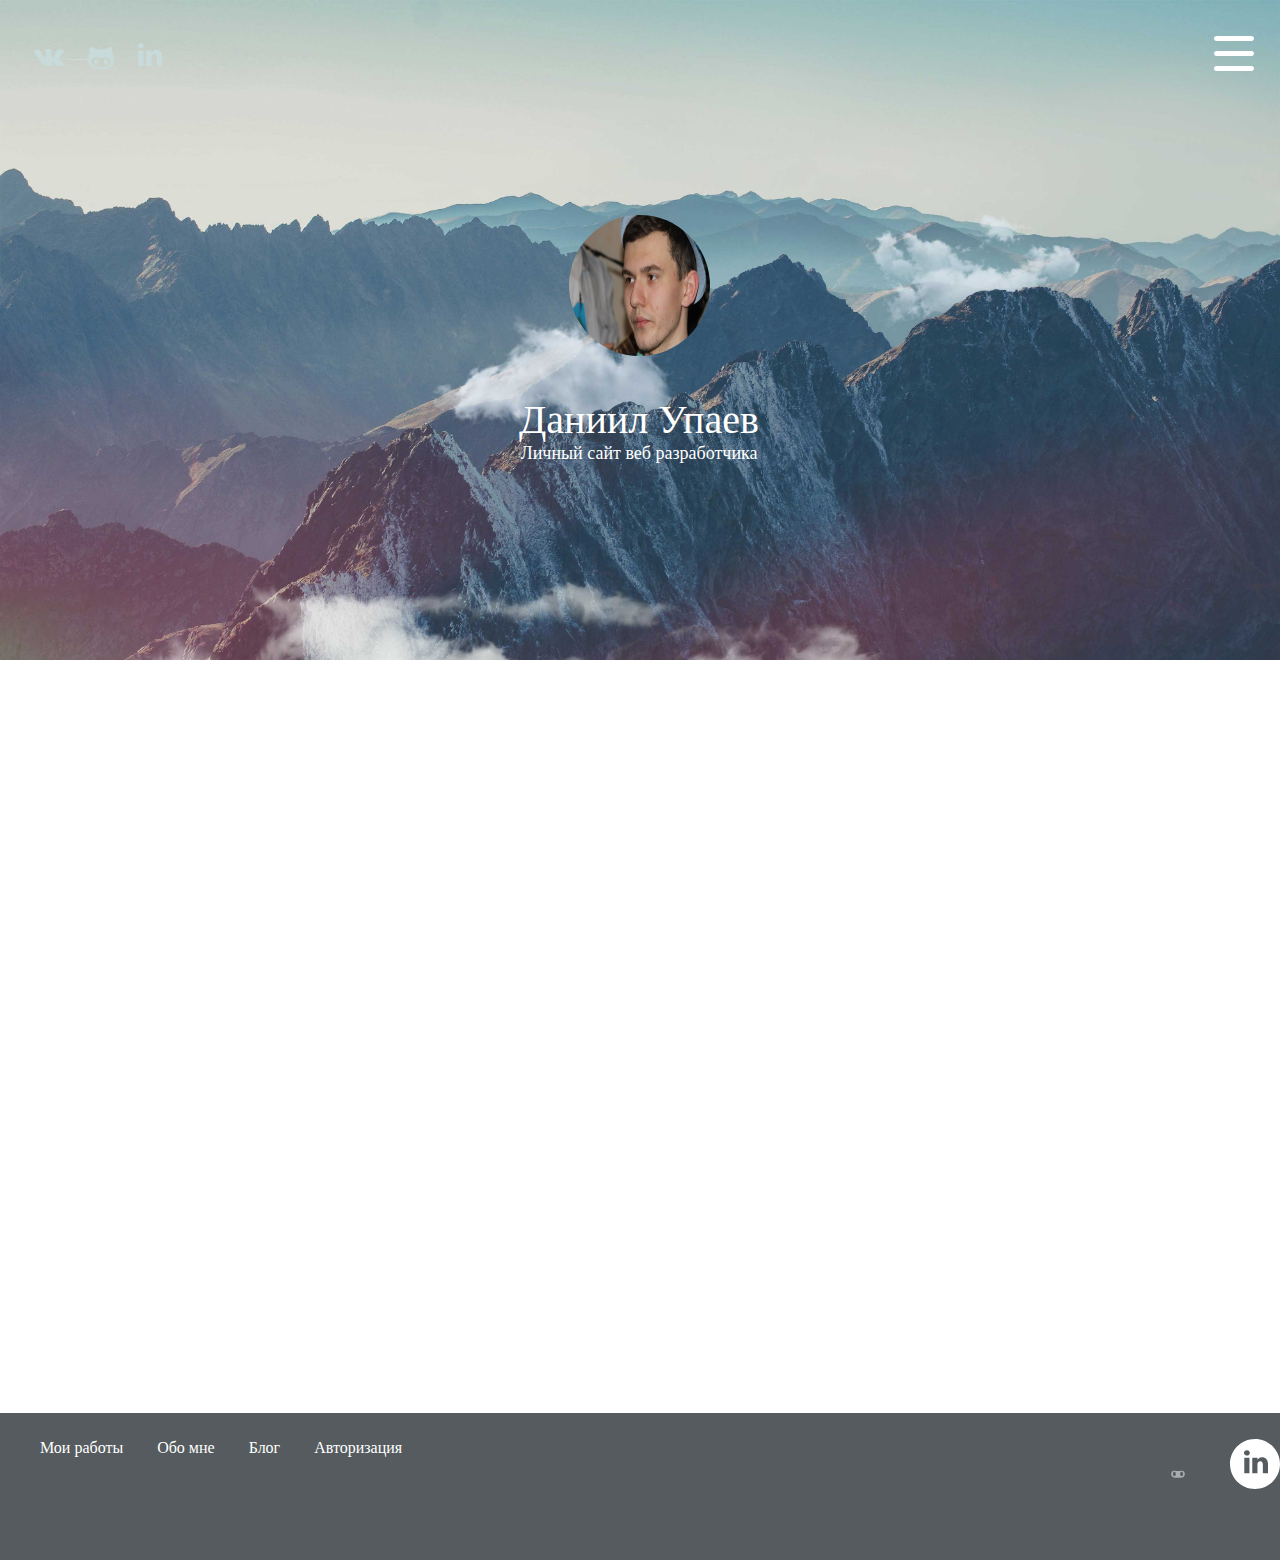
<file: First project/blog.html>
<!DOCTYPE html>
<html>
<head>
	<title></title>
	<meta http-equiv="Content-Type" content="text/html; charset=utf-8">
	<link rel="stylesheet" type="text/css" href="css_blog.css">
</head>
<body>
<header class="header">
    <div class="social_networks">
    	<nav class="networks">
    		<ul class="ul_networks">
    			<a href=""><li class="vk">
    				<svg version="1.1" id="Layer_1" xmlns="http://www.w3.org/2000/svg" xmlns:xlink="http://www.w3.org/1999/xlink" x="0px" y="0px"
	                      width="30.011px" height="17.123px" viewBox="0 0 30.011 17.123" enable-background="new 0 0 30.011 17.123" xml:space="preserve">
                             <g>
	                     <path fill="#c8dad9" d="M27.625,5.832c-3.031,4.031-3.359,3.656-0.859,5.984c2.406,2.234,2.906,3.313,2.984,3.453
		                     c0,0,1,1.75-1.109,1.766l-4,0.063c-0.859,0.172-2-0.609-2-0.609c-1.5-1.031-2.906-3.703-4-3.359c0,0-1.125,0.359-1.094,2.766
		                     c0.016,0.516-0.234,0.797-0.234,0.797s-0.281,0.297-0.828,0.344h-1.797c-3.953,0.25-7.438-3.391-7.438-3.391
		                     S3.437,9.707,0.093,1.848c-0.219-0.516,0.016-0.766,0.016-0.766S0.343,0.785,1,0.785l4.281-0.031
		                     c0.406,0.063,0.688,0.281,0.688,0.281s0.25,0.172,0.375,0.5c0.703,1.75,1.609,3.344,1.609,3.344
		                     c1.563,3.219,2.625,3.766,3.234,3.438c0,0,0.797-0.484,0.625-4.375c-0.063-1.406-0.453-2.047-0.453-2.047
		                     C11,1.41,10.328,1.27,10.031,1.223c-0.234-0.031,0.156-0.594,0.672-0.844c0.766-0.375,2.125-0.391,3.734-0.375
		                     c1.266,0.016,1.625,0.094,2.109,0.203c1.484,0.359,0.984,1.734,0.984,5.047c0,1.063-0.203,2.547,0.563,3.031
		                     c0.328,0.219,1.141,0.031,3.141-3.375c0,0,0.938-1.625,1.672-3.516c0.125-0.344,0.391-0.484,0.391-0.484s0.25-0.141,0.594-0.094
		                     l4.5-0.031c1.359-0.172,1.578,0.453,1.578,0.453C30.203,1.879,29.468,3.379,27.625,5.832z"/>
                             </g>
                             </svg>
    			</li></a>
    			<a href=""><li class="git">
    				<svg version="1.1" id="Layer_1" xmlns="http://www.w3.org/2000/svg" xmlns:xlink="http://www.w3.org/1999/xlink" x="0px" y="0px"
	                         width="26px" height="22px" viewBox="0 0 26 22" enable-background="new 0 0 26 22" xml:space="preserve">
                        <g>
	                        <path fill="#c8dad9" d="M25.047,17.422C22.984,21.594,17.313,22,13.25,22c-4.125,0-10.141-0.359-12.281-4.578
		                        C0.172,15.844,0,13.984,0,12.25c0-2.281,0.625-4.438,2.125-6.188C1.844,5.203,1.703,4.297,1.703,3.406
		                        C1.703,2.234,1.969,1.063,2.5,0c2.469,0,4.047,1.078,5.922,2.547C10,2.172,11.625,2,13.25,2c1.469,0,2.953,0.156,4.375,0.5
		                        C19.484,1.047,21.063,0,23.5,0c0.531,1.063,0.797,2.234,0.797,3.406c0,0.891-0.141,1.781-0.422,2.625
		                        C25.375,7.797,26,9.969,26,12.25C26,13.984,25.828,15.828,25.047,17.422z M18.5,10.5c-1.031,0-2.016,0.188-3.047,0.328
		                        C14.641,10.953,13.828,11,13,11s-1.641-0.047-2.453-0.172C9.531,10.688,8.531,10.5,7.5,10.5c-2.547,0-4,2.109-4,4.5
		                        c0,4.781,4.375,5.516,8.188,5.516h2.625c3.813,0,8.188-0.734,8.188-5.516C22.5,12.609,21.047,10.5,18.5,10.5z M8,18
		                        c-1.406,0-2-1.859-2-3s0.594-3,2-3s2,1.859,2,3S9.406,18,8,18z M18,18c-1.406,0-2-1.859-2-3s0.594-3,2-3s2,1.859,2,3
		                        S19.406,18,18,18z"/>
                        </g>
                        </svg>
    			</li></a>
    			<a href=""><li class="in">
    				<svg version="1.1" id="Layer_1" xmlns="http://www.w3.org/2000/svg" xmlns:xlink="http://www.w3.org/1999/xlink" x="0px" y="0px"
	                  width="24px" height="22.938px" viewBox="0 0 24 22.938" enable-background="new 0 0 24 22.938" xml:space="preserve">
                      <g>
	                 <path fill="#c8dad9" d="M2.875,5.344H2.844C1.109,5.344,0,4.156,0,2.672C0,1.156,1.156,0,2.906,0c1.766,0,2.859,1.156,2.875,2.672
		                 C5.797,4.156,4.672,5.344,2.875,5.344z M5.453,22.938H0.297V7.453h5.156V22.938z M24,22.938h-5.141v-8.281
		                 c0-2.078-0.75-3.5-2.609-3.5c-1.422,0-2.266,0.953-2.641,1.875c-0.125,0.344-0.172,0.797-0.172,1.266v8.641H8.297
		                 c0.063-14.031,0-15.484,0-15.484h5.141v2.25h-0.031c0.672-1.063,1.891-2.609,4.672-2.609c3.391,0,5.922,2.219,5.922,6.969V22.938z"
		                          />
                        </g>
                        </svg>
    			</li></a>
    		</ul>
    	</nav>
    </div>
    <div class="hamburger">
    	<svg version="1.1" id="Layer_1" xmlns="http://www.w3.org/2000/svg" xmlns:xlink="http://www.w3.org/1999/xlink" x="0px" y="0px"
	           width="40px" height="35px" viewBox="0 0 40 35" enable-background="new 0 0 40 35" xml:space="preserve">
          <path fill="#FFFFFF" d="M40,2.5C40,3.881,38.881,5,37.5,5h-35C1.119,5,0,3.881,0,2.5l0,0C0,1.119,1.119,0,2.5,0h35
	          C38.881,0,40,1.119,40,2.5L40,2.5z"/>
          <path fill="#FFFFFF" d="M40,17.5c0,1.381-1.119,2.5-2.5,2.5h-35C1.119,20,0,18.881,0,17.5l0,0C0,16.119,1.119,15,2.5,15h35
	          C38.881,15,40,16.119,40,17.5L40,17.5z"/>
          <path fill="#FFFFFF" d="M40,32.5c0,1.381-1.119,2.5-2.5,2.5h-35C1.119,35,0,33.881,0,32.5l0,0C0,31.119,1.119,30,2.5,30h35
	          C38.881,30,40,31.119,40,32.5L40,32.5z"/>
          </svg>
    </div>
	<div class="header_card">
		<div class="avatar_header"><img src="images/Daniil.jpg" class="photo_header"></div>
		<div class="name_and_info">
		 <p class="name">Даниил Упаев</p>
	     <p class="info">Личный сайт веб разработчика</p>
	    </div>
	</div>
</header>
 <div class="wrapper">
	<div class="empty"></div>
 </div>
<footer class="footer">
	<div class="upper_footer">
		<ul class="left_links">
			<a href=""><li class="my_works_blog">Мои работы</li></a>
			<a href=""><li class="about_me_blog">Обо мне</li></a>
			<a href=""><li class="my_blog">Блог</li></a>
			<a href=""><li class="authorization_blog">Авторизация</li></a>
		</ul>
		<ul class="right_links">
			<a href=""><li>
				<svg version="1.1" id="Layer_1" xmlns="http://www.w3.org/2000/svg" xmlns:xlink="http://www.w3.org/1999/xlink" x="0px" y="0px"
	                  width="36px" height="36px" viewBox="0 0 50 50" enable-background="new 0 0 50 50" xml:space="preserve">
                      <path fill="#555b5e" d="     M25,0C11.193,0,0,11.193,0,25c0,13.807,11.193,25,25,25c13.807,0,25-11.193,25-25C50,11.193,38.807,0,25,0z
	                  M36.76,28.255c2.406,2.234,2.906,3.313,2.984,3.453c0,0,1,1.75-1.109,1.766l-4,0.063c-0.859,0.172-2-0.609-2-0.609
	                 c-1.5-1.031-2.906-3.703-4-3.359c0,0-1.125,0.359-1.094,2.766c0.016,0.516-0.234,0.797-0.234,0.797s-0.281,0.297-0.828,0.344h-1.797
	                 c-3.953,0.25-7.438-3.391-7.438-3.391s-3.813-3.938-7.156-11.797c-0.219-0.516,0.016-0.766,0.016-0.766s0.234-0.297,0.891-0.297
	                 l4.281-0.031c0.406,0.063,0.688,0.281,0.688,0.281s0.25,0.172,0.375,0.5c0.703,1.75,1.609,3.344,1.609,3.344
	                 c1.563,3.219,2.625,3.766,3.234,3.438c0,0,0.797-0.484,0.625-4.375c-0.063-1.406-0.453-2.047-0.453-2.047
	                 c-0.359-0.484-1.031-0.625-1.328-0.672c-0.234-0.031,0.156-0.594,0.672-0.844c0.766-0.375,2.125-0.391,3.734-0.375
	                 c1.266,0.016,1.625,0.094,2.109,0.203c1.484,0.359,0.984,1.734,0.984,5.047c0,1.063-0.203,2.547,0.563,3.031
	                 c0.328,0.219,1.141,0.031,3.141-3.375c0,0,0.938-1.625,1.672-3.516c0.125-0.344,0.391-0.484,0.391-0.484s0.25-0.141,0.594-0.094
	                 l4.5-0.031c1.359-0.172,1.578,0.453,1.578,0.453c0.234,0.641-0.5,2.141-2.344,4.594C34.588,26.302,34.26,25.927,36.76,28.255z"/>
                     </svg>
			</li></a>
			<a href=""><li>
				<svg version="1.1" id="Layer_1" xmlns="http://www.w3.org/2000/svg" xmlns:xlink="http://www.w3.org/1999/xlink" x="0px" y="0px"
 	                width="36px" height="36px" viewBox="0 0 50 50" enable-background="new 0 0 50 50" xml:space="preserve"> 
                      <g>
 	                      <path fill="#aaadaf" d="M30.5,24.5c-1.031,0-2.016,0.188-3.047,0.328C26.641,24.953,25.828,25,25,25s-1.641-0.047-2.453-0.172
 	                      	C21.531,24.688,20.531,24.5,19.5,24.5c-2.547,0-4,2.109-4,4.5c0,4.781,4.375,5.516,8.188,5.516h2.625
		           c3.813,0,8.188-0.734,8.188-5.516C34.5,26.609,33.047,24.5,30.5,24.5z M20,32c-1.406,0-2-1.859-2-3s0.594-3,2-3s2,1.859,2,3
 	               	S21.406,32,20,32z M30,32c-1.406,0-2-1.859-2-3s0.594-3,2-3s2,1.859,2,3S31.406,32,30,32z"/>
	               <pat       h fill="#555b5e" d="M25,0C11.192,0,0,11.193,0,25s11.192,25,25,25s25-11.193,25-25S38.808,0,25,0z M37.047,31.422
		             C34.984,35.594,29.313,36,25.25,36c-4.125,0-10.141-0.359-12.281-4.578C12.172,29.844,12,27.984,12,26.25
		             c0-2.281,0.625-4.438,2.125-6.188c-0.281-0.859-0.422-1.766-0.422-2.656c0-1.172,0.266-2.344,0.797-3.406
		             c2.469,0,4.047,1.078,5.922,2.547C22,16.172,23.625,16,25.25,16c1.469,0,2.953,0.156,4.375,0.5c1.859-1.453,3.438-2.5,5.875-2.5
		             c0.531,1.063,0.797,2.234,0.797,3.406c0,0.891-0.141,1.781-0.422,2.625C37.375,21.797,38,23.969,38,26.25
		             C38,27.984,37.828,29.828,37.047,31.422z"/>
                        </g>
                        </svg>
			</li></a>
			<a href=""><li>
				<svg version="1.1" id="Layer_1" xmlns="http://www.w3.org/2000/svg" xmlns:xlink="http://www.w3.org/1999/xlink" x="0px" y="0px"
	                   width="50px" height="50px" viewBox="0 0 50 50" enable-background="new 0 0 50 50" xml:space="preserve">
                  <path fill="#FFFFFF" d="M25,0C11.192,0,0,11.193,0,25s11.192,25,25,25s25-11.193,25-25S38.808,0,25,0z M19.453,34.136h-5.156V18.651
	                  h5.156V34.136z M16.875,16.542h-0.031c-1.734,0-2.844-1.188-2.844-2.672c0-1.516,1.156-2.672,2.906-2.672
	                  c1.766,0,2.859,1.156,2.875,2.672C19.797,15.354,18.672,16.542,16.875,16.542z M38,34.136h-5.141v-8.281c0-2.078-0.75-3.5-2.609-3.5
	                  c-1.422,0-2.266,0.953-2.641,1.875c-0.125,0.344-0.172,0.797-0.172,1.266v8.641h-5.141c0.063-14.031,0-15.484,0-15.484h5.141v2.204
	                  c0.678-1.061,1.898-2.563,4.641-2.563c3.391,0,5.922,2.219,5.922,6.969V34.136z"/>
                  </svg>
			</li></a>
		</ul>
	</div>
    <div class="lower_footer"></div>
</footer>
</body>
</html>
</file>
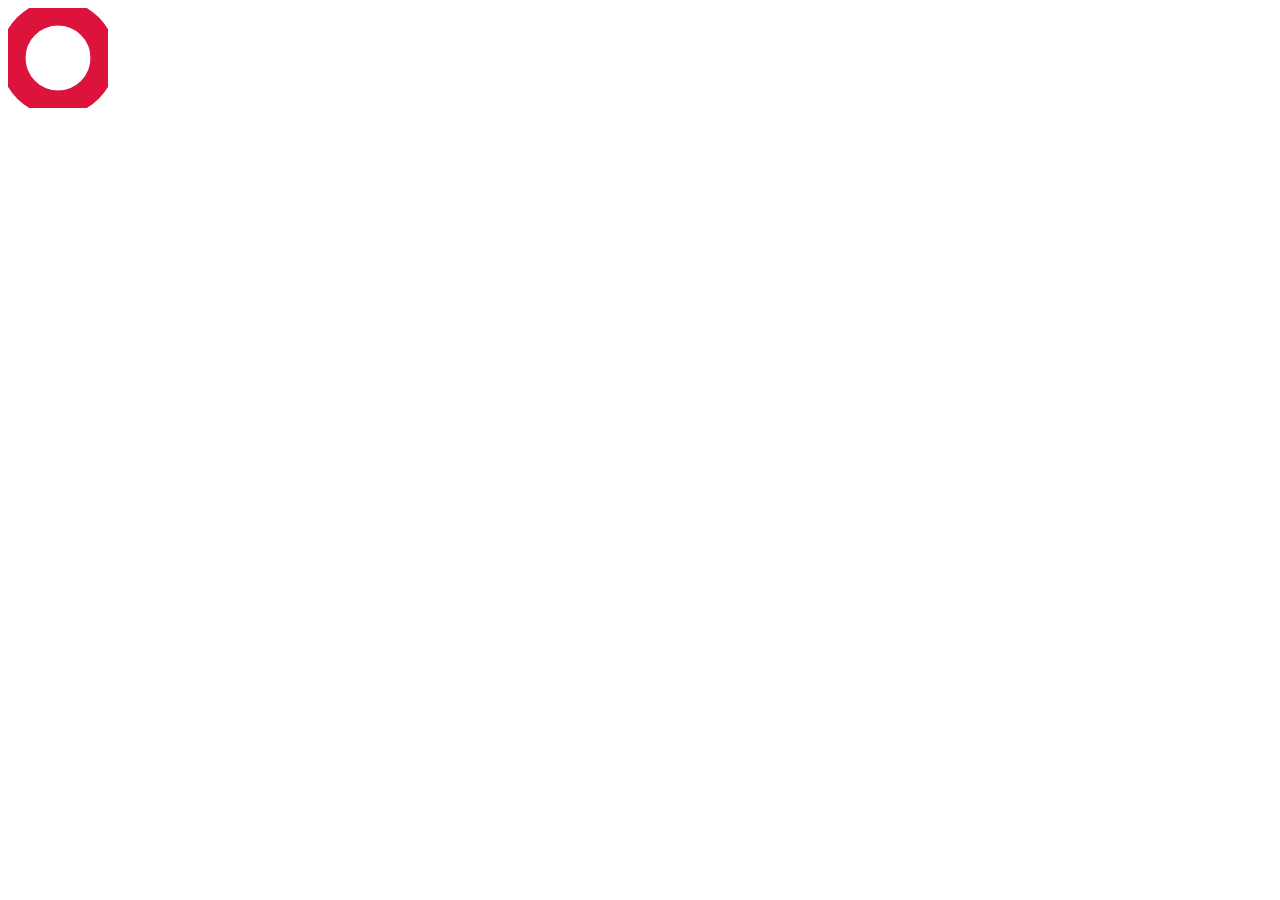
<file: First project/About me/1.html>
<!DOCTYPE html>
<head>
 <meta charset="UTF-8">
 <title>Document</title>
 <style>
 .g-circles {
 fill: none;
 stroke-width: 25;
 }
 .sector {
 stroke-dasharray: 722;
 stroke-dashoffset: 361;
 transition: all 1s;
 }
 </style>
</head>
<body>
<svg width="100" height="100" class="g-circles">
 <circle r="45" cx="50" cy="50" stroke="#ccc" 
fill="none" />
 <circle r="45" cx="50" cy="50" stroke="crimson" 
class="sector" />
</svg>
</body>
</html>
</file>
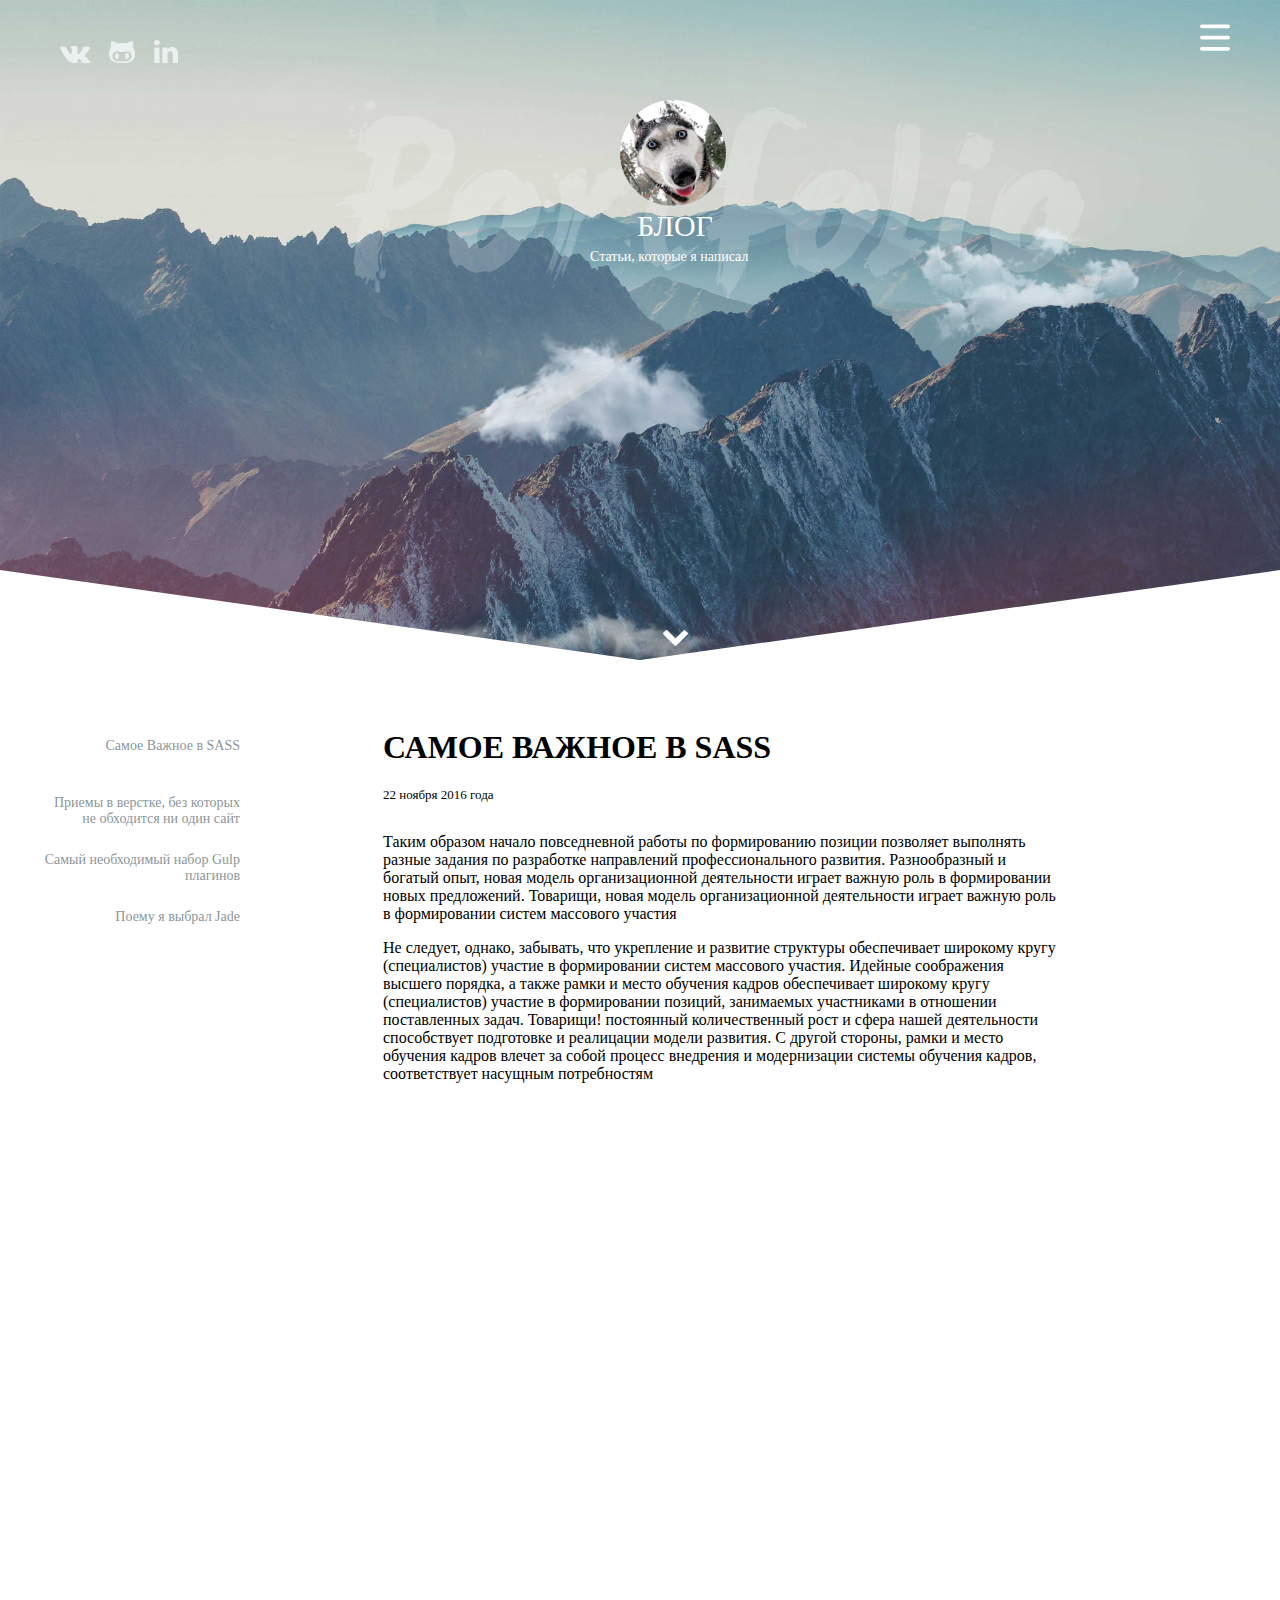
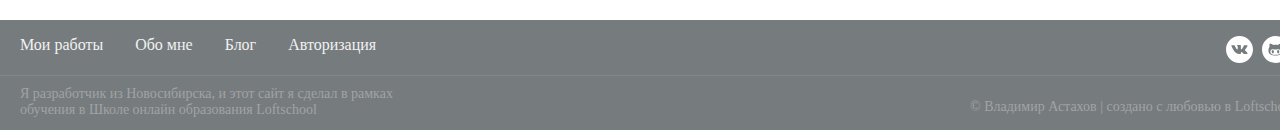
<file: First project/Blog/blog.html>
<!DOCTYPE html>
<html>
<head>
	<title></title>
	<meta http-equiv="Content-Type" content="text/html; charset=utf-8">
	<link rel="stylesheet" type="text/css" href="css.css">
	<link rel="stylesheet" type="text/css" href="header_css.css">
	<link rel="stylesheet" type="text/css" href="blog.css">
</head>
<body>
<header class="header">
<div class="portfolio"><img src="header.svg"></div>
      <div class="social_networks">
	  <ul class="networks">
		<a href=""><li class="vk">
			<svg version="1.1" id="Layer_1" xmlns="http://www.w3.org/2000/svg" xmlns:xlink="http://www.w3.org/1999/xlink" x="0px" y="0px"
	           width="30.011px" height="17.123px" viewBox="0 0 30.011 17.123" enable-background="new 0 0 30.011 17.123" xml:space="preserve">
               <g>
	           <path fill="#eaf1f0" d="M27.625,5.832c-3.031,4.031-3.359,3.656-0.859,5.984c2.406,2.234,2.906,3.313,2.984,3.453
		        c0,0,1,1.75-1.109,1.766l-4,0.063c-0.859,0.172-2-0.609-2-0.609c-1.5-1.031-2.906-3.703-4-3.359c0,0-1.125,0.359-1.094,2.766
		        c0.016,0.516-0.234,0.797-0.234,0.797s-0.281,0.297-0.828,0.344h-1.797c-3.953,0.25-7.438-3.391-7.438-3.391
		        S3.437,9.707,0.093,1.848c-0.219-0.516,0.016-0.766,0.016-0.766S0.343,0.785,1,0.785l4.281-0.031
		        c0.406,0.063,0.688,0.281,0.688,0.281s0.25,0.172,0.375,0.5c0.703,1.75,1.609,3.344,1.609,3.344
		        c1.563,3.219,2.625,3.766,3.234,3.438c0,0,0.797-0.484,0.625-4.375c-0.063-1.406-0.453-2.047-0.453-2.047
		        C11,1.41,10.328,1.27,10.031,1.223c-0.234-0.031,0.156-0.594,0.672-0.844c0.766-0.375,2.125-0.391,3.734-0.375
		        c1.266,0.016,1.625,0.094,2.109,0.203c1.484,0.359,0.984,1.734,0.984,5.047c0,1.063-0.203,2.547,0.563,3.031
		        c0.328,0.219,1.141,0.031,3.141-3.375c0,0,0.938-1.625,1.672-3.516c0.125-0.344,0.391-0.484,0.391-0.484s0.25-0.141,0.594-0.094
		        l4.5-0.031c1.359-0.172,1.578,0.453,1.578,0.453C30.203,1.879,29.468,3.379,27.625,5.832z"/>
                </g>
            </svg>
		   </li></a>
		   <a href=""><li class="git">
			     <svg version="1.1" id="Layer_1" xmlns="http://www.w3.org/2000/svg" xmlns:xlink="http://www.w3.org/1999/xlink" x="0px" y="0px"
	             width="26px" height="22px" viewBox="0 0 26 22" enable-background="new 0 0 26 22" xml:space="preserve">
                 <g>
	                      <path fill="#eaf1f0" d="M25.047,17.422C22.984,21.594,17.313,22,13.25,22c-4.125,0-10.141-0.359-12.281-4.578
		         C0.172,15.844,0,13.984,0,12.25c0-2.281,0.625-4.438,2.125-6.188C1.844,5.203,1.703,4.297,1.703,3.406
		         C1.703,2.234,1.969,1.063,2.5,0c2.469,0,4.047,1.078,5.922,2.547C10,2.172,11.625,2,13.25,2c1.469,0,2.953,0.156,4.375,0.5
		         C19.484,1.047,21.063,0,23.5,0c0.531,1.063,0.797,2.234,0.797,3.406c0,0.891-0.141,1.781-0.422,2.625
		         C25.375,7.797,26,9.969,26,12.25C26,13.984,25.828,15.828,25.047,17.422z M18.5,10.5c-1.031,0-2.016,0.188-3.047,0.328
		         C14.641,10.953,13.828,11,13,11s-1.641-0.047-2.453-0.172C9.531,10.688,8.531,10.5,7.5,10.5c-2.547,0-4,2.109-4,4.5
		         c0,4.781,4.375,5.516,8.188,5.516h2.625c3.813,0,8.188-0.734,8.188-5.516C22.5,12.609,21.047,10.5,18.5,10.5z M8,18
		         c-1.406,0-2-1.859-2-3s0.594-3,2-3s2,1.859,2,3S9.406,18,8,18z M18,18c-1.406,0-2-1.859-2-3s0.594-3,2-3s2,1.859,2,3
		         S19.406,18,18,18z"/>
                 </g>
                 </svg>
		   </li></a>
		   <a href=""><li class="in">
			<svg version="1.1" id="Layer_1" xmlns="http://www.w3.org/2000/svg" xmlns:xlink="http://www.w3.org/1999/xlink" x="0px" y="0px"
	      width="24px" height="22.938px" viewBox="0 0 24 22.938" enable-background="new 0 0 24 22.938" xml:space="preserve">
          <g>
	      <path fill="#eaf1f0" d="M2.875,5.344H2.844C1.109,5.344,0,4.156,0,2.672C0,1.156,1.156,0,2.906,0c1.766,0,2.859,1.156,2.875,2.672
		       C5.797,4.156,4.672,5.344,2.875,5.344z M5.453,22.938H0.297V7.453h5.156V22.938z M24,22.938h-5.141v-8.281
		       c0-2.078-0.75-3.5-2.609-3.5c-1.422,0-2.266,0.953-2.641,1.875c-0.125,0.344-0.172,0.797-0.172,1.266v8.641H8.297
		       c0.063-14.031,0-15.484,0-15.484h5.141v2.25h-0.031c0.672-1.063,1.891-2.609,4.672-2.609c3.391,0,5.922,2.219,5.922,6.969V22.938z"
		 />
         </g>
             </svg>
		</li></a>
	  </ul>
      </div>
      <div class="hamburger">
	  <a href=""><svg version="1.1" id="Layer_1" xmlns="http://www.w3.org/2000/svg" xmlns:xlink="http://www.w3.org/1999/xlink" x="0px" y="0px"
	   width="30px" height="35px" viewBox="0 0 40 35" enable-background="new 0 0 40 35" xml:space="preserve">
     <path fill="#FFFFFF" d="M40,2.5C40,3.881,38.881,5,37.5,5h-35C1.119,5,0,3.881,0,2.5l0,0C0,1.119,1.119,0,2.5,0h35
	  C38.881,0,40,1.119,40,2.5L40,2.5z"/>
      <path fill="#FFFFFF" d="M40,17.5c0,1.381-1.119,2.5-2.5,2.5h-35C1.119,20,0,18.881,0,17.5l0,0C0,16.119,1.119,15,2.5,15h35
	  C38.881,15,40,16.119,40,17.5L40,17.5z"/>
       <path fill="#FFFFFF" d="M40,32.5c0,1.381-1.119,2.5-2.5,2.5h-35C1.119,35,0,33.881,0,32.5l0,0C0,31.119,1.119,30,2.5,30h35
	  C38.881,30,40,31.119,40,32.5L40,32.5z"/>
       </svg></a>
       </div>
	  <div class="card">
		<div class="avatar"><img class="photo" src="dog.jpg"></div>
		<div class="blog_header">БЛОГ</div>
		<div class="description">Статьи, которые я написал</div>
	    </div>
	    <div class="svg_left">
		<svg style="width: 675px;">
         <polygon points="0,55 0,150 675,150" fill="#FFFFFF"/>
        </svg>
	   </div>
	   <div class="svg_right">
		<svg style="width: 675px;">
         <polygon points="0,150 675,55 675,150" fill="#FFFFFF"/>
        </svg>
	  </div>
	  <div class="arrow_down"><a href="#top"><img src="arrow_down.svg"></a></div>
</header>
<div class="empty_line"></div>
<a name="top"></a>
<div class="content">
	<ul class="menu">
		<a href=""><li class="">Самое Важное в SASS</li></a>
		<a href=""><li class="">Приемы в верстке, без которых не обходится ни один сайт</li></a>
		<a href=""><li class=""> Самый необходимый набор Gulp плагинов</li></a>
		<a href=""><li class="">Поему я выбрал Jade</li></a>
	</ul>
	<div class="article">
		<h1 class="title">САМОЕ ВАЖНОЕ В SASS</h1>
		<div class="datum">22 ноября 2016 года</div>
		<p>Таким образом начало повседневной работы по формированию позиции позволяет выполнять разные задания по разработке направлений
		профессионального развития. Разнообразный и богатый опыт, новая модель организационной деятельности играет важную роль в формировании
		новых предложений. Товарищи, новая модель организационной деятельности играет важную роль в формировании систем массового участия</p>
		<p>Не следует, однако, забывать, что укрепление и развитие структуры обеспечивает широкому кругу (специалистов) участие в формировании систем массового участия. Идейные соображения высшего порядка, а также рамки и место обучения кадров обеспечивает широкому кругу (специалистов) участие в формировании позиций, занимаемых участниками в отношении поставленных задач. Товарищи! постоянный количественный рост и сфера нашей деятельности способствует подготовке и реалицации модели развития. С другой стороны, рамки и место обучения кадров влечет за собой процесс внедрения и модернизации системы обучения кадров, соответствует насущным потребностям</p>
	</div>
</div>
<div class="empty"></div>
<footer class="footer">
	<div class="upper_footer">
		<ul class="left_links">
			<a href=""><li class="works">Мои работы</li></a>
			<a href=""><li class="about_me">Обо мне</li></a>
			<a href=""><li class="blog">Блог</li></a>
			<a href=""><li class="authorization">Авторизация</li></a>
		</ul>
		<ul class="right_links">
			<a href=""><li class=""><img src="vk_round.svg"></li></a>
			<a href=""><li class=""><img src="github_round.svg"></li></a>
			<a href=""><li class=""><img src="in_round.svg"></li></a>
		</ul>
	</div>
	<div class="lower_footer">
		<div class="lower_text">Я разработчик из Новосибирска, и этот сайт я сделал в рамках 
		обучения в Школе онлайн образования Loftschool</div>
		<div class="lower_copyright">&copy; Владимир Астахов | создано с любовью в Loftschool | 2016</div>
	</div>
</footer>
</body>
</html>
</file>
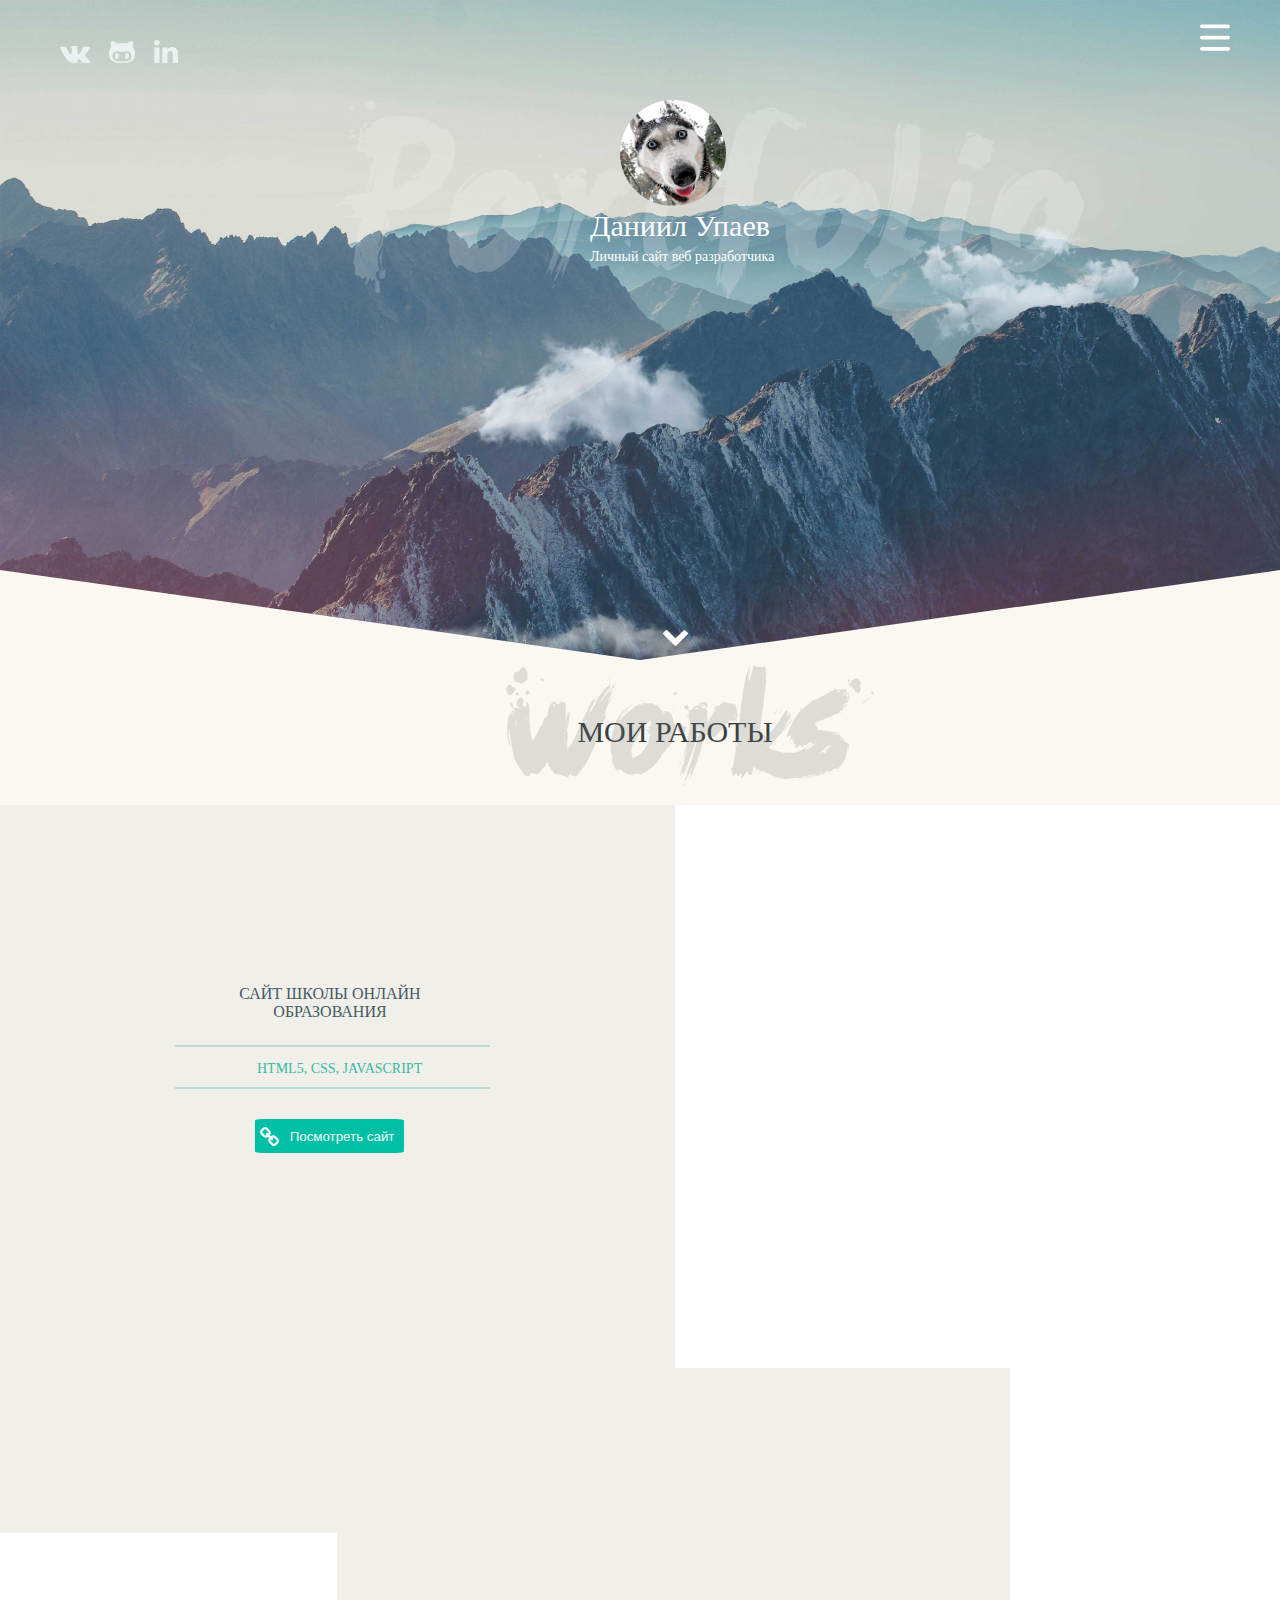
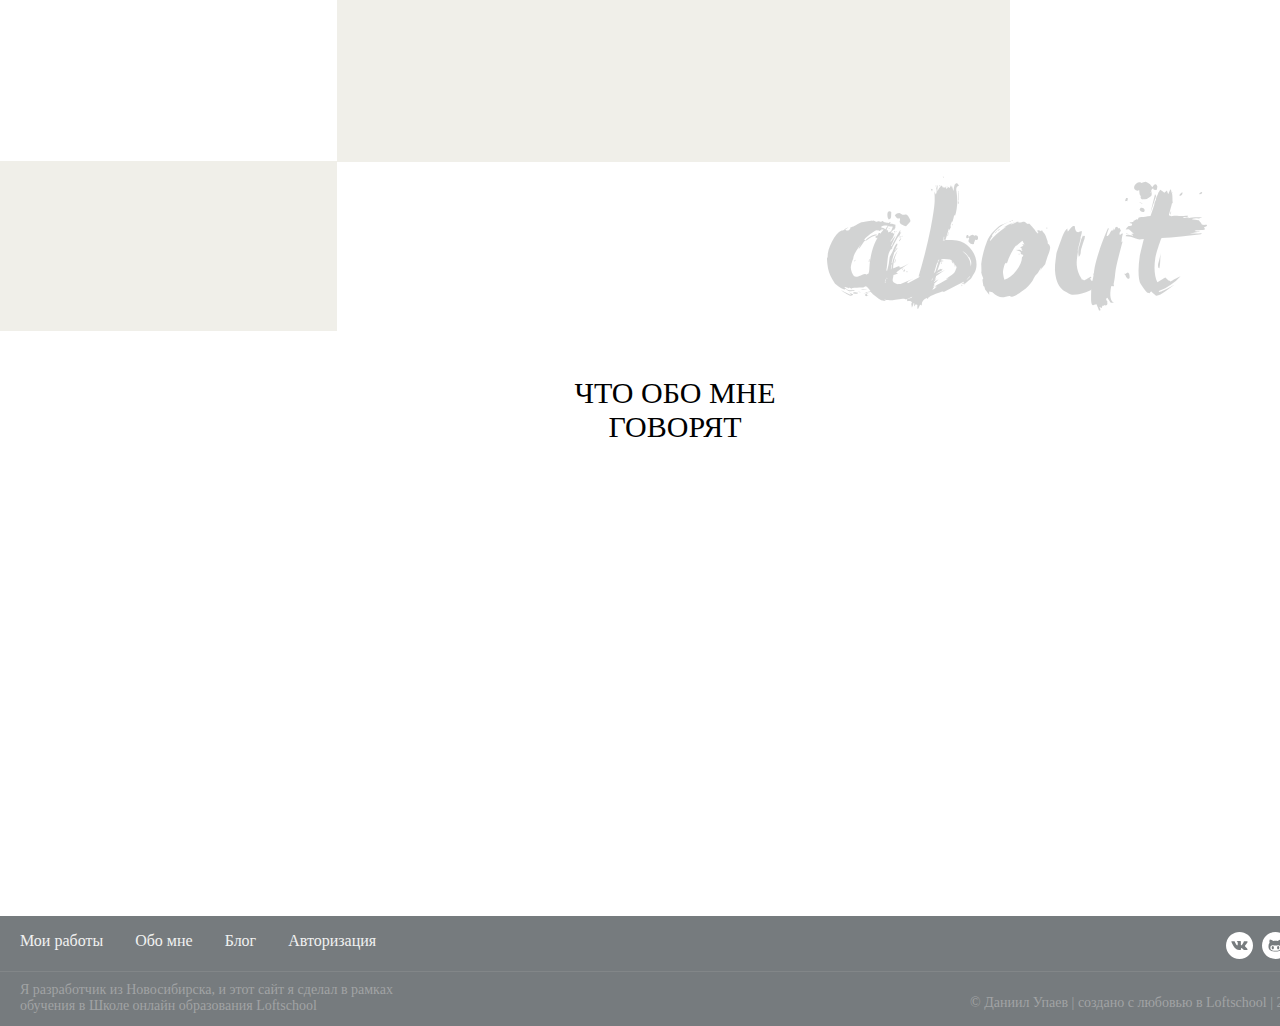
<file: First project/Works/works.html>
<!DOCTYPE html>
<html>
<head>
	<title></title>
	<meta http-equiv="Content-Type" content="text/html; charset=utf-8">
	<link rel="stylesheet" type="text/css" href="css.css">
	<link rel="stylesheet" type="text/css" href="header_css.css">
	<link rel="stylesheet" type="text/css" href="works.css">
</head>
<body>
<header class="header">
<div class="portfolio"><img src="header.svg"></div>
      <div class="social_networks">
	  <ul class="networks">
		<a href=""><li class="vk">
			<svg version="1.1" id="Layer_1" xmlns="http://www.w3.org/2000/svg" xmlns:xlink="http://www.w3.org/1999/xlink" x="0px" y="0px"
	           width="30.011px" height="17.123px" viewBox="0 0 30.011 17.123" enable-background="new 0 0 30.011 17.123" xml:space="preserve">
               <g>
	           <path fill="#eaf1f0" d="M27.625,5.832c-3.031,4.031-3.359,3.656-0.859,5.984c2.406,2.234,2.906,3.313,2.984,3.453
		        c0,0,1,1.75-1.109,1.766l-4,0.063c-0.859,0.172-2-0.609-2-0.609c-1.5-1.031-2.906-3.703-4-3.359c0,0-1.125,0.359-1.094,2.766
		        c0.016,0.516-0.234,0.797-0.234,0.797s-0.281,0.297-0.828,0.344h-1.797c-3.953,0.25-7.438-3.391-7.438-3.391
		        S3.437,9.707,0.093,1.848c-0.219-0.516,0.016-0.766,0.016-0.766S0.343,0.785,1,0.785l4.281-0.031
		        c0.406,0.063,0.688,0.281,0.688,0.281s0.25,0.172,0.375,0.5c0.703,1.75,1.609,3.344,1.609,3.344
		        c1.563,3.219,2.625,3.766,3.234,3.438c0,0,0.797-0.484,0.625-4.375c-0.063-1.406-0.453-2.047-0.453-2.047
		        C11,1.41,10.328,1.27,10.031,1.223c-0.234-0.031,0.156-0.594,0.672-0.844c0.766-0.375,2.125-0.391,3.734-0.375
		        c1.266,0.016,1.625,0.094,2.109,0.203c1.484,0.359,0.984,1.734,0.984,5.047c0,1.063-0.203,2.547,0.563,3.031
		        c0.328,0.219,1.141,0.031,3.141-3.375c0,0,0.938-1.625,1.672-3.516c0.125-0.344,0.391-0.484,0.391-0.484s0.25-0.141,0.594-0.094
		        l4.5-0.031c1.359-0.172,1.578,0.453,1.578,0.453C30.203,1.879,29.468,3.379,27.625,5.832z"/>
                </g>
            </svg>
		   </li></a>
		   <a href=""><li class="git">
			     <svg version="1.1" id="Layer_1" xmlns="http://www.w3.org/2000/svg" xmlns:xlink="http://www.w3.org/1999/xlink" x="0px" y="0px"
	             width="26px" height="22px" viewBox="0 0 26 22" enable-background="new 0 0 26 22" xml:space="preserve">
                 <g>
	                      <path fill="#eaf1f0" d="M25.047,17.422C22.984,21.594,17.313,22,13.25,22c-4.125,0-10.141-0.359-12.281-4.578
		         C0.172,15.844,0,13.984,0,12.25c0-2.281,0.625-4.438,2.125-6.188C1.844,5.203,1.703,4.297,1.703,3.406
		         C1.703,2.234,1.969,1.063,2.5,0c2.469,0,4.047,1.078,5.922,2.547C10,2.172,11.625,2,13.25,2c1.469,0,2.953,0.156,4.375,0.5
		         C19.484,1.047,21.063,0,23.5,0c0.531,1.063,0.797,2.234,0.797,3.406c0,0.891-0.141,1.781-0.422,2.625
		         C25.375,7.797,26,9.969,26,12.25C26,13.984,25.828,15.828,25.047,17.422z M18.5,10.5c-1.031,0-2.016,0.188-3.047,0.328
		         C14.641,10.953,13.828,11,13,11s-1.641-0.047-2.453-0.172C9.531,10.688,8.531,10.5,7.5,10.5c-2.547,0-4,2.109-4,4.5
		         c0,4.781,4.375,5.516,8.188,5.516h2.625c3.813,0,8.188-0.734,8.188-5.516C22.5,12.609,21.047,10.5,18.5,10.5z M8,18
		         c-1.406,0-2-1.859-2-3s0.594-3,2-3s2,1.859,2,3S9.406,18,8,18z M18,18c-1.406,0-2-1.859-2-3s0.594-3,2-3s2,1.859,2,3
		         S19.406,18,18,18z"/>
                 </g>
                 </svg>
		   </li></a>
		   <a href=""><li class="in">
			<svg version="1.1" id="Layer_1" xmlns="http://www.w3.org/2000/svg" xmlns:xlink="http://www.w3.org/1999/xlink" x="0px" y="0px"
	      width="24px" height="22.938px" viewBox="0 0 24 22.938" enable-background="new 0 0 24 22.938" xml:space="preserve">
          <g>
	      <path fill="#eaf1f0" d="M2.875,5.344H2.844C1.109,5.344,0,4.156,0,2.672C0,1.156,1.156,0,2.906,0c1.766,0,2.859,1.156,2.875,2.672
		       C5.797,4.156,4.672,5.344,2.875,5.344z M5.453,22.938H0.297V7.453h5.156V22.938z M24,22.938h-5.141v-8.281
		       c0-2.078-0.75-3.5-2.609-3.5c-1.422,0-2.266,0.953-2.641,1.875c-0.125,0.344-0.172,0.797-0.172,1.266v8.641H8.297
		       c0.063-14.031,0-15.484,0-15.484h5.141v2.25h-0.031c0.672-1.063,1.891-2.609,4.672-2.609c3.391,0,5.922,2.219,5.922,6.969V22.938z"
		 />
         </g>
             </svg>
		</li></a>
	  </ul>
      </div>
      <div class="hamburger">
	  <a href=""><svg version="1.1" id="Layer_1" xmlns="http://www.w3.org/2000/svg" xmlns:xlink="http://www.w3.org/1999/xlink" x="0px" y="0px"
	   width="30px" height="35px" viewBox="0 0 40 35" enable-background="new 0 0 40 35" xml:space="preserve">
     <path fill="#FFFFFF" d="M40,2.5C40,3.881,38.881,5,37.5,5h-35C1.119,5,0,3.881,0,2.5l0,0C0,1.119,1.119,0,2.5,0h35
	  C38.881,0,40,1.119,40,2.5L40,2.5z"/>
      <path fill="#FFFFFF" d="M40,17.5c0,1.381-1.119,2.5-2.5,2.5h-35C1.119,20,0,18.881,0,17.5l0,0C0,16.119,1.119,15,2.5,15h35
	  C38.881,15,40,16.119,40,17.5L40,17.5z"/>
       <path fill="#FFFFFF" d="M40,32.5c0,1.381-1.119,2.5-2.5,2.5h-35C1.119,35,0,33.881,0,32.5l0,0C0,31.119,1.119,30,2.5,30h35
	  C38.881,30,40,31.119,40,32.5L40,32.5z"/>
       </svg></a>
       </div>
	  <div class="card">
		<div class="avatar"><img class="photo" src="dog.jpg"></div>
		<div class="blog_header">Даниил Упаев</div>
		<div class="description">Личный сайт веб разработчика</div>
	    </div>
	    <div class="svg_left">
		<svg style="width: 675px;">
         <polygon points="0,55 0,150 675,150" fill="#faf8f0"/>
        </svg>
	   </div>
	   <div class="svg_right">
		<svg style="width: 675px;">
         <polygon points="0,150 675,55 675,150" fill="#faf8f0"/>
        </svg>
	  </div>
	  <div class="arrow_down"><a href="#top"><img src="arrow_down.svg"></a></div>
</header>
<a name="top"></a>
<div class="work_header"><img src="works_header.svg"></div>
<div class="my_works">МОИ РАБОТЫ</div>
<div class="left_container">
	<div class="container">
	<div class="web-page">САЙТ ШКОЛЫ ОНЛАЙН ОБРАЗОВАНИЯ</div>
	<div class="technologies"><span class="technologies_text">HTML5, CSS, JAVASCRIPT</span></div>
		<button class="button"><img src="link.svg" class="link"><span>Посмотреть сайт</span></button>
	</div>
</div>
<div class="right_container"></div>
<div class="slider slider_1"></div>
<div class="slider slider_2"></div>
<div class="about_me">
	<div class="about"><img src="about_header.svg"><span>ЧТО ОБО МНЕ ГОВОРЯТ</span></div>
</div>
<footer class="footer">
	<div class="upper_footer">
		<ul class="left_links">
			<a href=""><li class="works">Мои работы</li></a>
			<a href=""><li class="about_me">Обо мне</li></a>
			<a href=""><li class="blog">Блог</li></a>
			<a href=""><li class="authorization">Авторизация</li></a>
		</ul>
		<ul class="right_links">
			<a href=""><li class=""><img src="vk_round.svg"></li></a>
			<a href=""><li class=""><img src="github_round.svg"></li></a>
			<a href=""><li class=""><img src="in_round.svg"></li></a>
		</ul>
	</div>
	<div class="lower_footer">
		<div class="lower_text">Я разработчик из Новосибирска, и этот сайт я сделал в рамках 
		обучения в Школе онлайн образования Loftschool</div>
		<div class="lower_copyright">&copy; Даниил Упаев | создано с любовью в Loftschool | 2016</div>
	</div>
</footer>
</body>
</html>
</file>
<file: First project/css_blog.css>
html {
   width: 100%;
   height: 100%;
}

body {
   margin: 0;
   width: 100%;
   height: 100%;
}

.header {
	display: block;
	width: 100%;
	height: 660px;
	background: url(images/mountains_blog.jpg) no-repeat;
	background-size: 100%; 
	overflow: hidden;
}

.header_card {
	position: absolute;
	top: 20%;
	display: block;
	width: 382px;
	height: 396px;
	margin-left: 35%;
}

.avatar_header{
    width: 141px;
	height: 141px;
	border-radius: 50%;
	overflow: hidden;
	position: relative;
	margin: auto;
	top: 35px;  
}

.photo_header {
	width: 141px;
    height: 141px;
}

.name_and_info {
	position: relative;
	top: 20px;
}

.name {
	font-size: 40px;
	text-align: center;
	position: relative;
	top: 15px;
	color: #ffffff;
}

.info {
	font-size: 18px;
	text-align: center;
	position: relative;
	top: -25px;
	color: #ffffff;
}

.social_networks {
   display: block;
   position: absolute;
   left: -2%;
   top: 3%;
}

.ul_networks {
	list-style: none;
}

.ul_networks li {
	display: inline-block;
	padding-left: 20px;
}

.social_networks li:hover svg * {
	fill: #ffffff;
}

.git {
	position: relative;
	top: 3px;
}

.hamburger {
	display: block;
	fill: #ffffff;
	position: absolute;
	right: 2%;
	top: 4%;
}





.wrapper {
	min-height: 100%;
	overflow: hidden;
	position: relative;
}

.empty {
	height: 147px;
}
/*_______________footer_______*/

.footer {
	height: 147px;
	background: #555b5e;
	margin-top: -147px;
	position: relative;
}

.left_links {
	list-style: none;
	position: absolute;
	left: 0;
}

.left_links li {
    display: inline-block;
    color: #ffffff;
    position: relative;
    top: 10px;
    padding-right: 30px;
}

.right_links {
	list-style: none;
	position: absolute;
	right: 0;
}

.right_links li {
	display: inline-block;
    position: relative;
    top: 10px;
    padding-left: 30px;
}
</file>
<file: First project/Blog/css.css>
html {
	width: 100%;
    height: 100%;
    overflow-x: hidden;
}

body {
	margin: 0;
    width: 100%;
    height: 100%;
}

.content {
    min-height: 100%;
    position: relative;
}

.empty {
   height: 110px;
}

.footer {
	display: block;
	width: 1350px;
	height: 110px;
	background: #555b5e;
	margin-top: -110px;
	position: relative;
	overflow: hidden;
	opacity: .8;
}

.upper_footer {
	height: 55px;
	border-bottom: 1px solid #63696b; 
}

.left_links {
	height: 55px;
	list-style: none;
	position: absolute;
}

.left_links li {
	display: inline-block;
	color: #edeeee;
	position: relative;
	left: -20px;
	margin-right: 28px;
}

.right_links {
	list-style: none;
	display: block;
	float: right;
	position: relative;
	right: 20px;
}

.right_links li {
	display: inline-block;
	padding-right: 5px;
	border-radius: 50%;
}

.right_links img {
	width: 27px;
	height: 27px;
	fill: #FFFFFF;
}
}

.right_links li:hover svg * {
    background: #555b5e;
}

.lower_footer {

}

.lower_text {
	float: left;
	display: block;
	margin-left: 20px;
	height: 55px;
	width: 380px;
	font-size: 14px;
	margin-top: 10px;
	color: #8a8d8f; 
}

.lower_copyright {
	display: block;
	height: 10px;
	width: 380px;
	font-size: 14px;
	margin-top: 23px;
	color: #8a8d8f;  
    position: absolute;
    right: 0;
}
</file>
<file: First project/Blog/header_css.css>
.header {
	width: 1350px;
	height: 665px;
	background: url(mountains.jpg);
	background-size: 100%;
}

.portfolio {
	opacity: 0.2;
	position: absolute;
	left: 270px;
	top: 100px;
}

.portfolio img {
    width: 880px;
	height: 200px;
}

.social_networks {
	width: 175px;
	height: 28px;
	position: absolute;
	left: 20px;
	top: 24px;
}

.networks {
	list-style: none;
}

.networks li {
    display: inline-block;
    padding-right: 15px; 
}

.networks li:hover svg * {
	fill: #FFFFFF;
}

.hamburger {
	width: 60px;
	height: 30px;
	position: absolute;
	right: 20px;
	top: 20px;
}

.hamburger:hover svg * {
    fill: #FFFFFF;
}

.card {
	width: 165px;
	height: 205px;
	position: absolute;
	margin: auto;
	top: 85px;
	left: 590px; 
}

.avatar {
	width: 106px;
	height: 106px;
	margin: auto;
	position: relative;
	top: 15px;
}

.photo {
	width: 106px;
	height: 106px;
	border-radius: 50%;
}

.blog_header {
	display: block;
	width: 170px;
	height: 40px;
	font-size: 30px;
	padding-top: 5px;
	margin-top: 13px;
	position: relative;
	color: #FFFFFF;
	text-align: center;
}

.description {
	color: #FFFFFF;
	font-size: 14px;
	display: block;
	width: 190px;
	position: relative;
}

.svg_left {
	width: 600px;
	height: 110px;
	position: absolute;
	top: 515px;
}

.svg_right {
	width: 675px;
	height: 110px;
	position: absolute;
	top: 515px;
	right: 0;
}

.arrow_down {
	display: block;
	position: absolute;
	top: 630px;
	left: 663px;
}
</file>
<file: First project/Blog/blog.css>
.empty_line {
    display: block;
    width: 1400px;
    height: 55px;
}

.menu {
	display: block;
	list-style: none;
	float: left;
}

.menu li {
	width: 200px;
	height: 40px;
	margin-bottom: 15px;
	font-size: 14px;
	color: #8b969b;
	padding-right: 10px;
	padding-top: 2px;
}

a {
  text-decoration: none;
  text-align: right;
}

.menu li:hover {
	color: #47c9b4;
	border-right: 2px solid #00bfa5;
}

.article {
	width: 675px;
	height: 440px;
	margin-top: 7.5px;
	float: left;
	position: absolute;
	top: -20px;
	left: 383px;
}

.datum {
	width: 120px;
	height: 30px;
	margin-top: 7.5px;
	font-size: 13px;
}
</file>
<file: First project/Works/css.css>
html {
	width: 100%;
    height: 100%;
    overflow-x: hidden;
}

body {
	margin: 0;
    width: 100%;
    height: 100%;
}

.content {
    min-height: 100%;
    position: relative;
}

.empty {
   height: 110px;
}

.footer {
	display: block;
	width: 1350px;
	height: 110px;
	background: #555b5e;
	margin-top: -110px;
	position: relative;
	overflow: hidden;
	opacity: .8;
}

.upper_footer {
	height: 55px;
	border-bottom: 1px solid #63696b; 
}

.left_links {
	height: 55px;
	list-style: none;
	position: absolute;
}

.left_links li {
	display: inline-block;
	color: #edeeee;
	position: relative;
	left: -20px;
	margin-right: 28px;
}

.right_links {
	list-style: none;
	display: block;
	float: right;
	position: relative;
	right: 20px;
}

.right_links li {
	display: inline-block;
	padding-right: 5px;
	border-radius: 50%;
}

.right_links img {
	width: 27px;
	height: 27px;
	fill: #FFFFFF;
}
}

.right_links li:hover svg * {
    background: #555b5e;
}

.lower_footer {

}

.lower_text {
	float: left;
	display: block;
	margin-left: 20px;
	height: 55px;
	width: 380px;
	font-size: 14px;
	margin-top: 10px;
	color: #8a8d8f; 
}

.lower_copyright {
	display: block;
	height: 10px;
	width: 380px;
	font-size: 14px;
	margin-top: 23px;
	color: #8a8d8f;  
    position: absolute;
    right: 0;
}
</file>
<file: First project/Works/header_css.css>
.header {
	width: 1350px;
	height: 665px;
	background: url(mountains.jpg);
	background-size: 100%;
}

.portfolio {
	opacity: 0.2;
	position: absolute;
	left: 270px;
	top: 100px;
}

.portfolio img {
    width: 880px;
	height: 200px;
}

.social_networks {
	width: 175px;
	height: 28px;
	position: absolute;
	left: 20px;
	top: 24px;
}

.networks {
	list-style: none;
}

.networks li {
    display: inline-block;
    padding-right: 15px; 
}

.networks li:hover svg * {
	fill: #FFFFFF;
}

.hamburger {
	width: 60px;
	height: 30px;
	position: absolute;
	right: 20px;
	top: 20px;
}

.hamburger:hover svg * {
    fill: #FFFFFF;
}

.card {
	width: 165px;
	height: 205px;
	position: absolute;
	margin: auto;
	top: 85px;
	left: 590px; 
}

.avatar {
	width: 106px;
	height: 106px;
	margin: auto;
	position: relative;
	top: 15px;
}

.photo {
	width: 106px;
	height: 106px;
	border-radius: 50%;
}

.blog_header {
	display: block;
	width: 765px;
	height: 40px;
	font-size: 30px;
	padding-top: 5px;
	margin-top: 13px;
	position: relative;
	color: #FFFFFF;
}

.description {
	color: #FFFFFF;
	font-size: 14px;
	display: block;
	width: 190px;
	position: relative;
}

.svg_left {
	width: 600px;
	height: 110px;
	position: absolute;
	top: 515px;
}

.svg_right {
	width: 675px;
	height: 110px;
	position: absolute;
	top: 515px;
	right: 0;
}

.arrow_down {
	display: block;
	position: absolute;
	top: 630px;
	left: 663px;
}
</file>
<file: First project/Works/works.css>
.work_header {
    display: block;
    position: absolute;
    left: 490px;
}

.work_header img {
	width: 400px;
    height: 120px;
    opacity: 0.2;
}

.my_works {
	width: 1350px;
	height: 40px;
	font-size: 30px;
	color: #373e42;
	text-align: center;
	padding-top: 50px;
	padding-bottom: 50px;
	background: #faf8f0;
}

/*__________Левый контейер__________*/

.left_container {
	display: inline-block;
	position: relative;
	float: left;
	width: 675px;
	height: 563px;
	background: #f0efe9;
}

.container {
	width: 323px;
	height: 200px;
	position: absolute;
	margin-left: 175px;
	margin-top: 180px;
}

.web-page {
	width: 210px;
	height: 30px;
	text-align: center;
	margin-left: 50px;
	color: #455a64;
}

.technologies {
	width: 315px;
	height: 40px;
	border-bottom: 2px solid #bbdbd4;
	border-top: 2px solid #bbdbd4;
	margin-top: 30px;
}

.technologies span {
	position: relative;
	top: 12px;
}

.technologies_text {
	color: #38b9a6;
	font-size: 14px;
	position: relative;
	margin-left: 82px;
}

.button {
	width: 149px;
	height: 34px;
	background: #00bfa5;
	color: #f3fbf9;
	border-radius: 5%;
	border: none;
	margin-top: 30px;
	position: relative;
	margin-left: 80px;
}

.button span {
	position: relative;
	bottom: 3px;
	text-decoration: none;
}

.link {
	position: relative;
	left: -5px;
	top: 2px;
	margin-right: 6px;
}

/*__________Правый контейнер__________*/

.right_container {
	display: inline-block;
	width: 673px;
	height: 394px;
	position: relative;
	background: #f0efe9;
}

.slider {
	width: 337px;
	height: 170px;
	background: #f0efe9;
	position: relative;
	top: -5px;
}

.slider_1 {
	display: inline-block;
	float: left;
	position: relative;
}

.slider_2 {
	display: inline-block;
	float: left;
	position: relative;
}

.about_me {
	display: block;
	position: relative;
	height: 860px;
}

.about {
	display: block;
	position: relative;
	left: 490px;
}

.about img {
    width: 380px;
	height: 155px;
	opacity: .3;
}

.about span {
	display: block;
	font-size: 30px;
	width: 210px;
	text-align: center;
    position: absolute;
    left: 80px;
    top: 210px;
}
</file>
